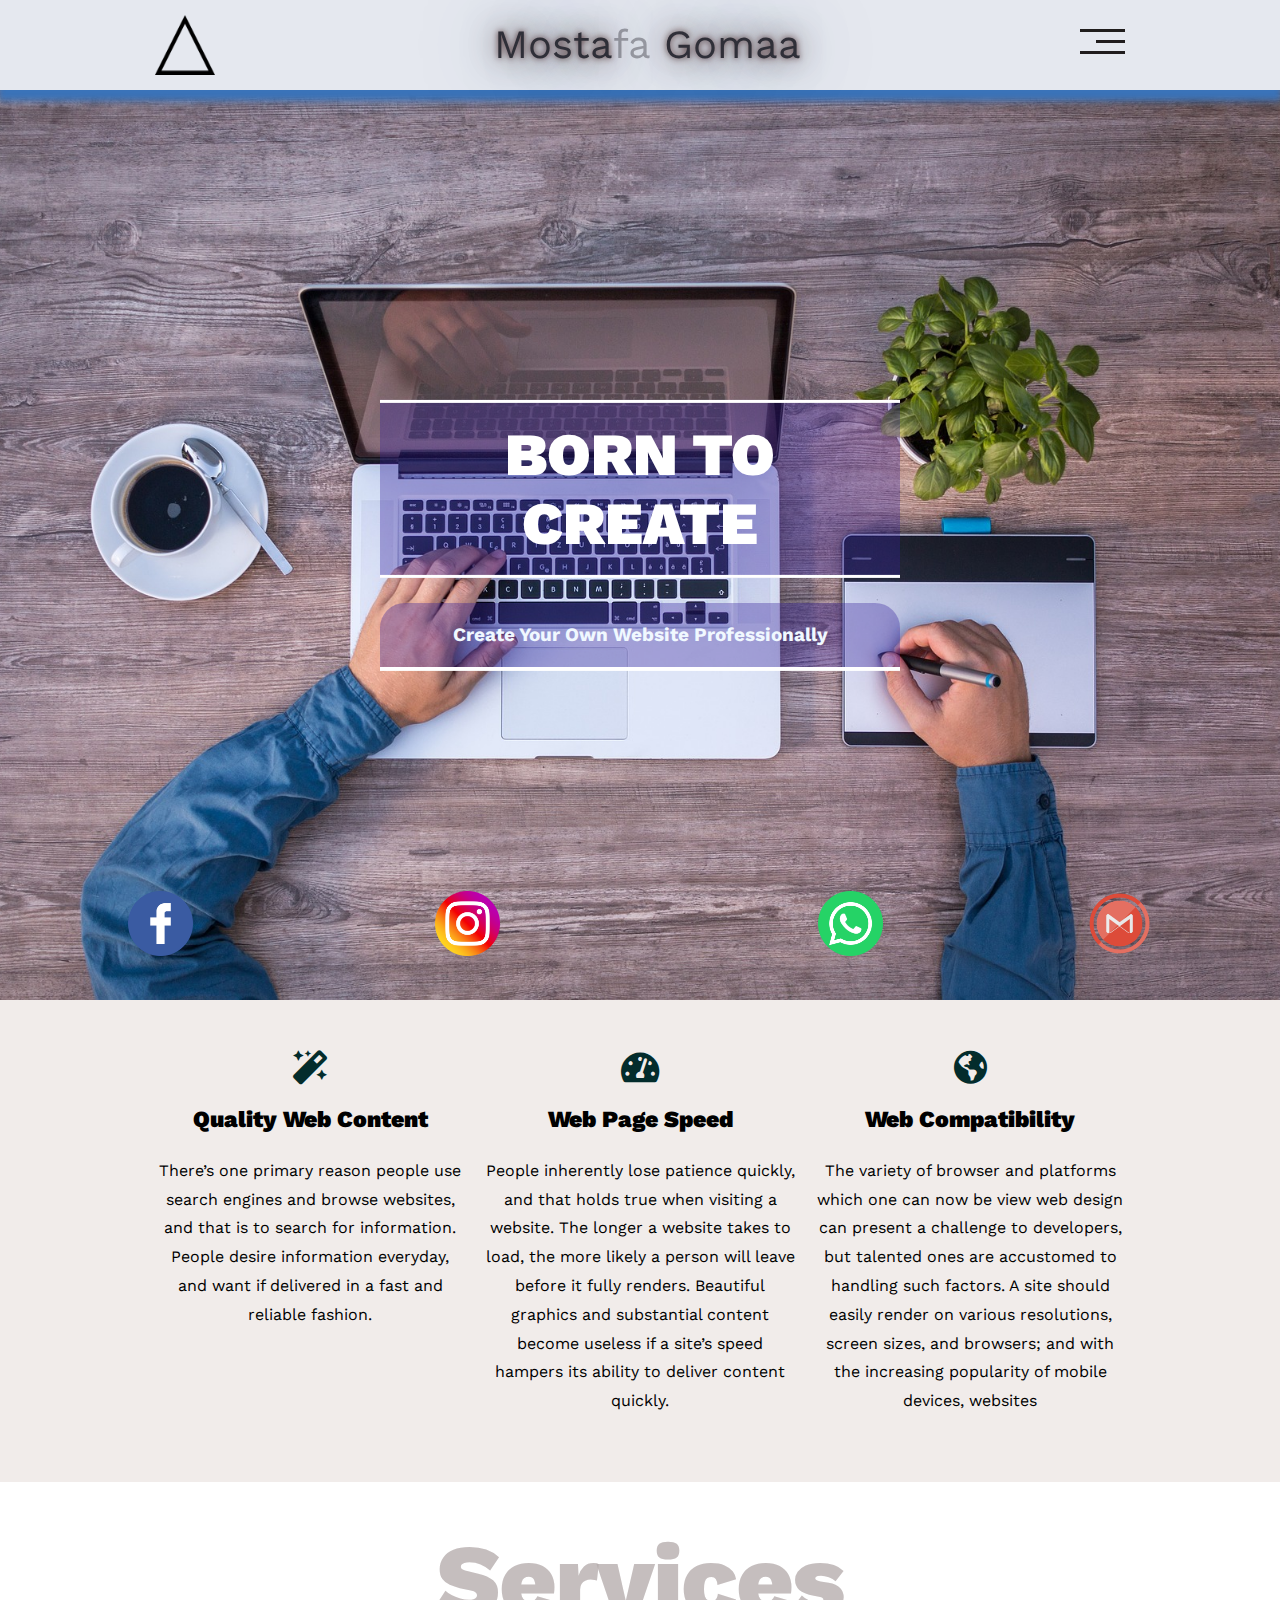
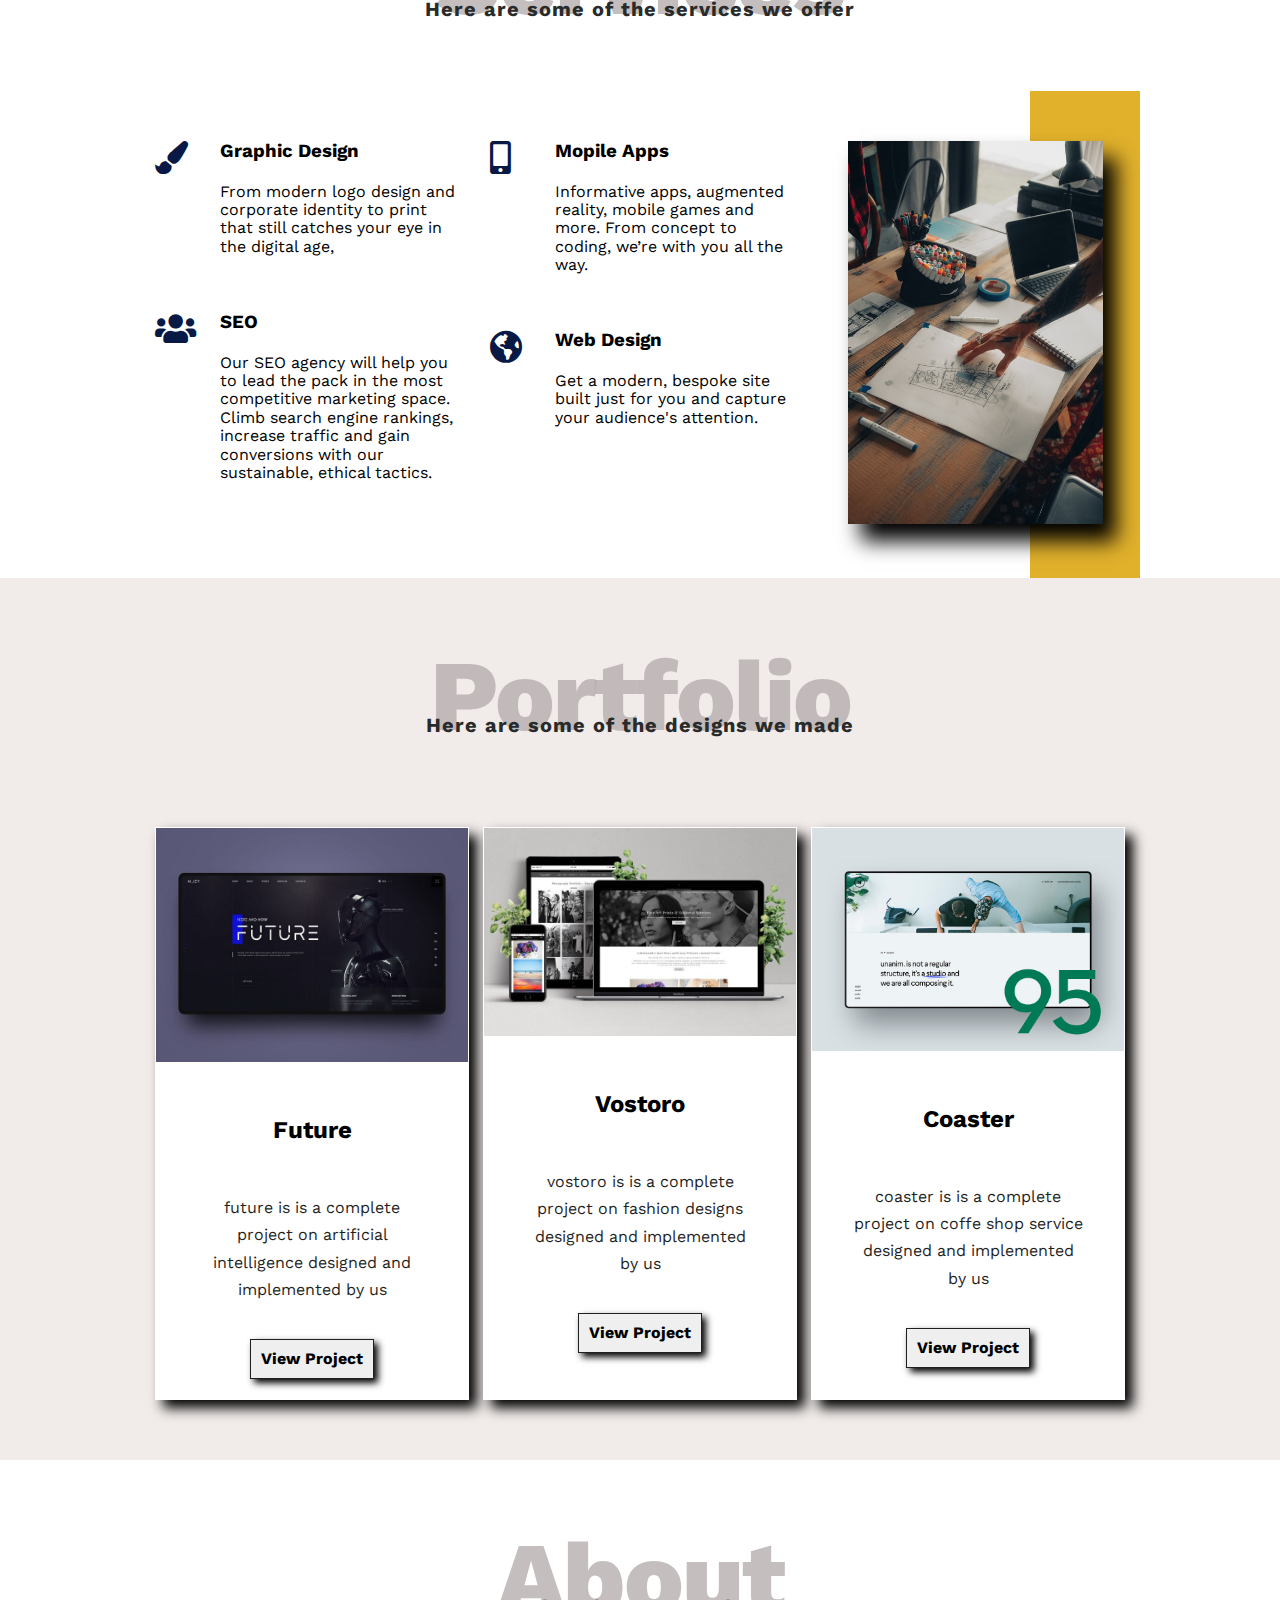
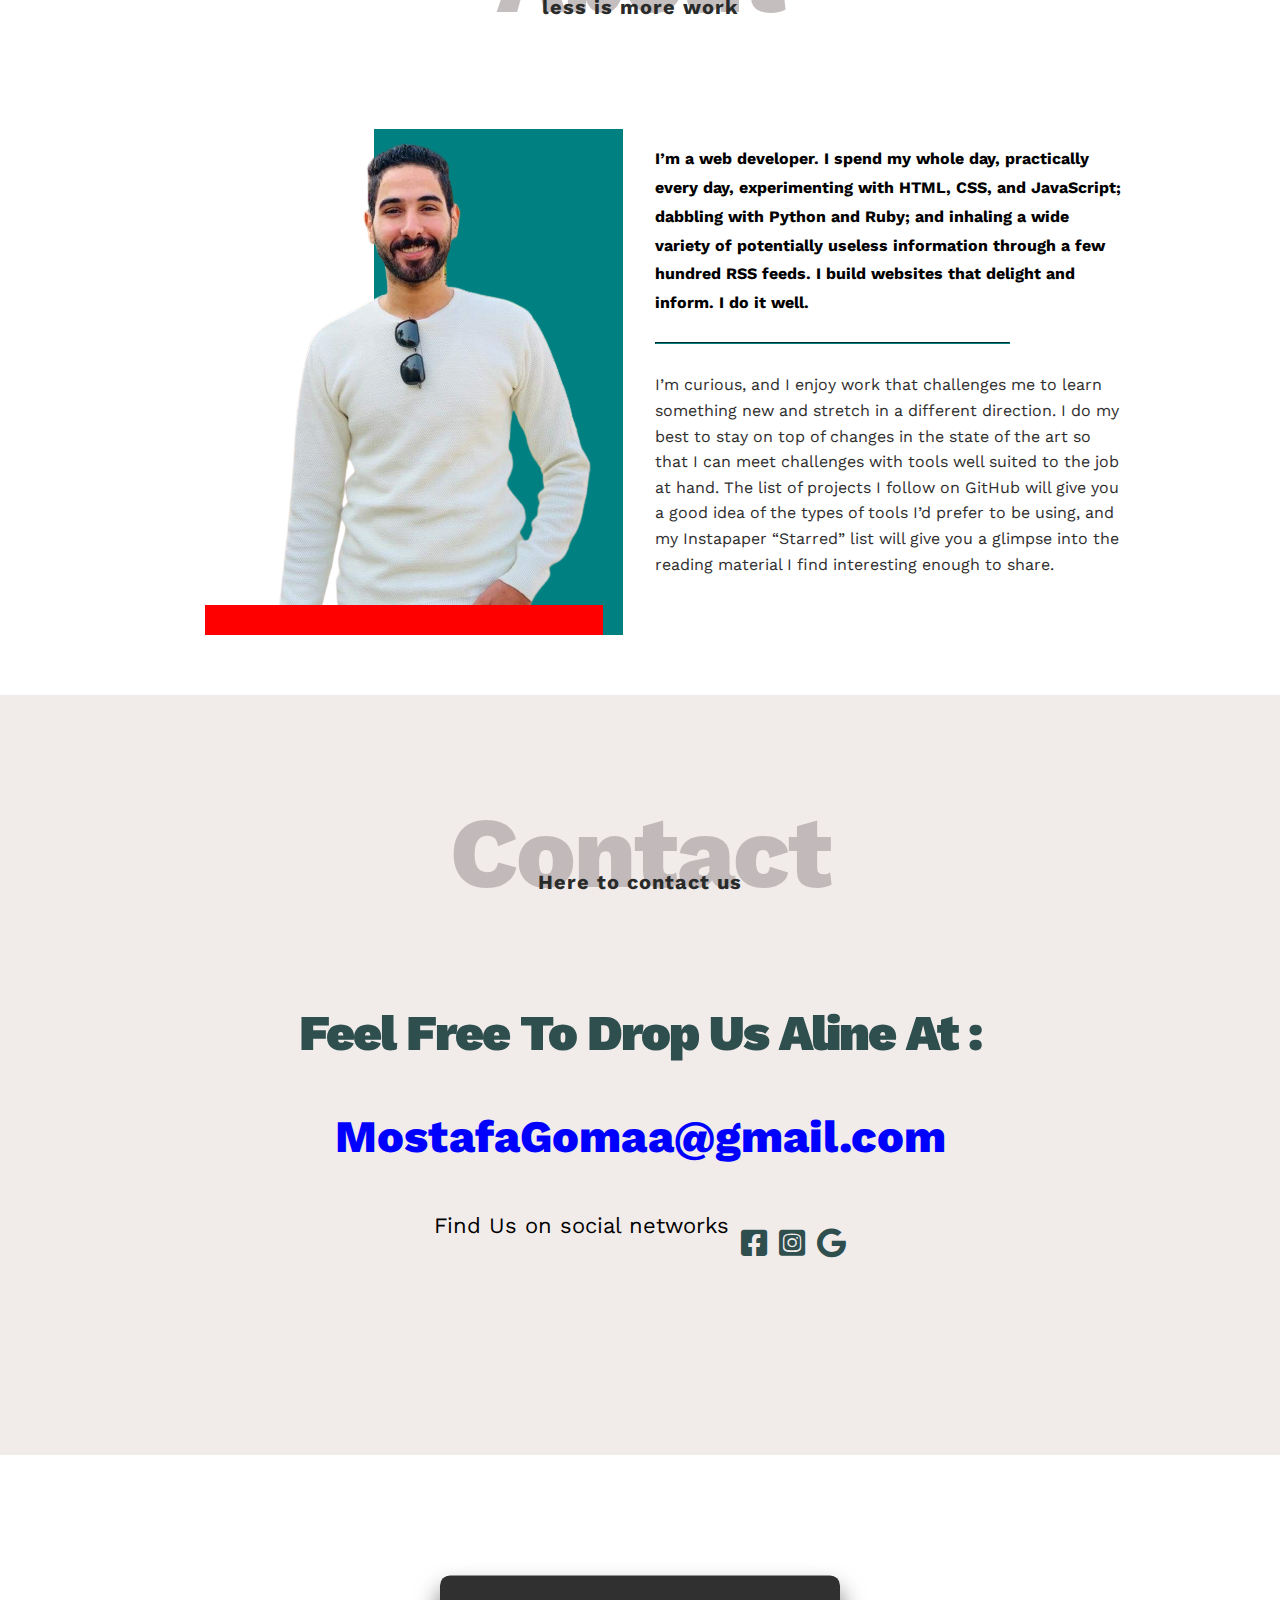
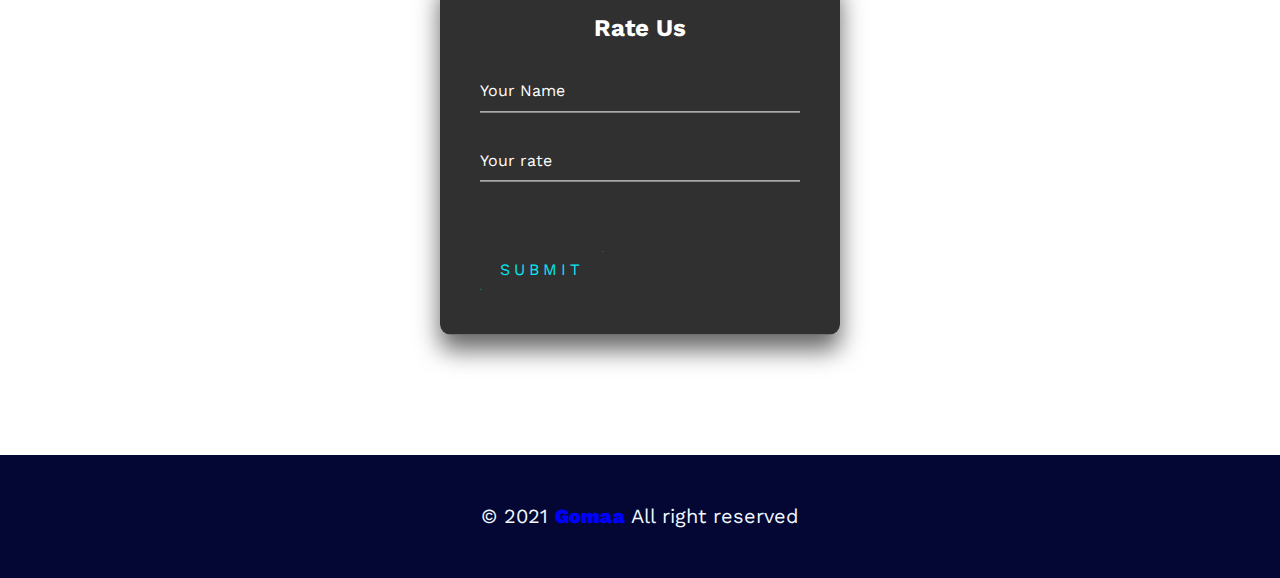
<file: index.html>
<!DOCTYPE html>
<html lang="en">
<head>
    <meta charset="UTF-8">
    <meta http-equiv="X-UA-Compatible" content="IE=edge">
    <meta name="viewport" content="width=device-width, initial-scale=1.0">
    <title>project</title>
    <!-- fonts -->
    <link rel="preconnect" href="https://fonts.googleapis.com">
<link rel="preconnect" href="https://fonts.gstatic.com" crossorigin>
<link href="https://fonts.googleapis.com/css2?family=Work+Sans:ital,wght@0,200;0,400;1,300;1,500;1,600;1,700&display=swap" rel="stylesheet">
<!-- main css file -->
    <link rel="stylesheet" href="css/project.css"/>
    <link rel="stylesheet" href="css/all.min.css"/>
    <!-- render all elements normally  -->
    
    <link rel="stylesheet" href="css/normalize.css"/>
    <!-- google fonts -->
    <link rel="preconnect" href="https://fonts.gstatic.com">
<link href="https://fonts.googleapis.com/css2?family=Work+Sans:ital,wght@0,200;0,300;1,400;1,500;1,700&display=swap" rel="stylesheet">
</head>
<body>
    <!-- start header -->
   <header >
       <div class="container">
           <img class="logo" src="images/triangle.png" alt="">
           <div class="tat">
            <div class="wow">
                <!-- <p id="error">MO<span>st</span>afa</p> -->
                <p id="code">Mosta<span>fa</span><span> Gomaa</span></p>
              </div>
           </div>
           <div class="links">
               <div class="icon">
                   <span></span>
                   <span></span>
                   <span></span>
               </div>
            <ul>
                <li><a href="#home"> home</a></li>
                <li><a href="#about"> about us</a></li>
                <li><a href="#service">our services</a></li>
                <li><a href="#portfolio"> our portfolio</a></li>
                <li><a href="#contact"> contact us</a></li>
            </ul>
           </div>
       </div>
   </header>
    </div>
    <!-- end headeer -->
    <!-- start landing -->
    <div class="landing" id="home">
    <div class="container">
      <a href="https://www.facebook.com/gomaa.mostafa.5" target="_blank"> <img src="images/face.png" alt=""></a> 
      <a href="https://www.instagram.com/mostfa_gom3a/" target="_blank">   <img src="images/inst.png" alt=""></a> 
        <a href="https://web.whatsapp.com/" target="_blank">  <img src="images/whats.png" alt=""></a> 
            <a href="https://mail.google.com/mail/u/0/#inbox" target="_blank">  <img src="images/gmail.png" alt=""></a> 
    
    </div>
            <div class="text">
            <h1>born to create</h1>
            <p> create your own website professionally</p>
        </div>
    
    </div>
    <!-- end landing -->
    <!-- starrt features -->
    <div class="features" id="features">
        <div class="container">
            <div class="feat">
                <i class="fas fa-magic"></i>
                <h3>quality web content</h3>
                <p> There’s one primary reason people use search engines and browse websites, and that is to search for information. People desire information everyday, and want if delivered in a fast and reliable fashion.</p>
            </div>
            <div class="feat">
                <i class="fas fa-tachometer-alt"></i>
                <h3>web page speed</h3>
                <p>People inherently lose patience quickly, and that holds true when visiting a website. The longer a website takes to load, the more likely a person will leave before it fully renders. Beautiful graphics and substantial content become useless if a site’s speed hampers its ability to deliver content quickly.</p>
            </div>
            <div class="feat">
                <i class="fas fa-globe-americas"></i>
                <h3> Web Compatibility</h3>
                <p> The variety of browser and platforms which one can now be view web design can present a challenge to developers, but talented ones are accustomed to handling such factors. A site should easily render on various resolutions, screen sizes, and browsers; and with the increasing popularity of mobile devices, websites</p>
            </div>
        </div>
    </div>
    <!-- end features  -->
    <!-- start services -->
    <div class="services" id="service">
        <div class="container">
            <h2 class="special-head">services</h2>
            <p>Here are some of the services we offer</p>
            <div class="service">
                <div class="col">
                    <div class="serv">
                        <i class="fas fa-paint-brush"></i>
                        <div class="text"><h3>graphic design</h3>
                        <p>From modern logo design and corporate identity to print that still catches your eye in the digital age, 
                        </p>
                    </div>
                    </div>
                    <div class="serv">
                        <i class="fas fa-users"></i>
                        <div class="text"><h3>SEO</h3>
                        <p>Our SEO agency will help you to lead the pack in the most competitive marketing space. Climb search engine rankings, increase traffic and gain conversions with our sustainable, ethical tactics.                        </p></div>
                    </div>
                </div>
                <div class="col">
                    <div class="serv">
                        <i class="fas fa-mobile-alt"></i>
                        <div class="text"><h3>mopile apps</h3>
                        <p>Informative apps, augmented reality, mobile games and more. From concept to coding, we’re with you all the way.
                        </p></div>
                    </div>
                    <div class="serv">
                        <i class="fas fa-globe-americas"></i>
                       <div class="text"> <h3>web design</h3>
                        <p>Get a modern, bespoke site built just for you and capture your audience's attention.

                        </p></div>
                    </div>
                </div>
                <div class="col">
                    <div class="image">
                        <img src="images/photo-1599420186946-7b6fb4e297f0.jpg" alt="">
                    </div>
                </div>
            </div>
        </div>
    </div>
    <!-- end services  -->
    <!-- start portfolio -->
    <div class="portfolio" id="portfolio">
        <div class="container">
            <h2 class="special-head">portfolio</h2>
            <p>Here are some of the designs we made</p>
            <div class="content">
                <div class="card">
                    <img src="images/one.jpg" alt="">
                   <div class="info"> <h2>future</h2>
                    <p>future is  is a complete project on artificial intelligence designed and implemented by us

                    </p>
                    <button>view project</button></div>
                </div>
                <div class="card">
                    <img src="images/vivienne_mockup_mob_1400x.progressive.jpg" alt="">
                    <div class="info"><h2>vostoro</h2>
                    <p>vostoro is  is a complete project on fashion designs  designed and implemented by us

                    </p>
                    <button>view project</button></div>
                </div>
                <div class="card">
                    <img src="images/web-designing-sites.jpg"  alt="">
                    <div class="info"><h2>coaster</h2>
                    <p>coaster is  is a complete project on coffe shop service designed and implemented by us

                    </p>
                    <button>view project</button></div>
                </div>
            </div>
        </div>
    </div>
    <!-- end portfolio -->
    <!-- start about -->
    <div class="about" id="about">
        <div class="container">
            <h2 class="special-head">about</h2>
            <p>less is more work</p>
            <div class="content">
                <div class="image">
<img src="images/mos.png" alt="">
                </div>
                <div class="text">
                    <p>I’m a web developer. I spend my whole day, practically every day, experimenting with HTML, CSS, and JavaScript; dabbling with Python and Ruby; and inhaling a wide variety of potentially useless information through a few hundred RSS feeds. I build websites that delight and inform. I do it well.</p>
                    <hr>
                    <p>I’m curious, and I enjoy work that challenges me to learn something new and stretch in a different direction. I do my best to stay on top of changes in the state of the art so that I can meet challenges with tools well suited to the job at hand. The list of projects I follow on GitHub will give you a good idea of the types of tools I’d prefer to be using, and my Instapaper “Starred” list will give you a glimpse into the reading material I find interesting enough to share.</p>

                </div>
            </div>
        </div>
    </div>
    <!-- end about -->
<!-- start contact -->
<div class="contact" id="contact">
    <div class="container">
        <h2 class="special-head">contact</h2>
        <p>Here to contact us</p>
        <div class="info">
            <p class="label">Feel free to drop us aline at :</p>
            <a href="mailto:mogo011598@gmail.com">MostafaGomaa@gmail.com</a>

            <div class="social">
                Find Us on social networks
               <a href="https://www.facebook.com/gomaa.mostafa.5" target="_blank"> <i class="fab fa-facebook-square"></i></a>
                <a href="https://www.instagram.com/mostfa_gom3a/" target="_blank"><i class="fab fa-instagram-square"></i></a>
                <a href="https://mail.google.com/mail/u/0/#inbox" target="_blank"><i class="fab fa-google"></i></a>
            </div>
        </div>
    </div>
</div>
<!-- end coontact -->
<!-- start contact2 -->
<div class="login">
    <div class="container">
        <div class="login-box">
            <h2>Rate Us</h2>
            <form>
              <div class="user-box">
                <input type="text" name="" required="">
                <label>Your Name</label>
              </div>
              <div class="user-box">
                <input type="text" name="" required="">
                <label>Your rate</label>
              </div>
              <a href="">
                <span></span>
                <span></span>
                <span></span>
                <span></span>
                Submit
              </a>
            </form>
          </div>
    </div>
</div>
<!-- end contact 2 -->
<!-- start footer -->
<div class="footer">
    <div class="container">
        &copy; 2021 <span>Gomaa</span> All right reserved
    </div>
</div>
</body>
</html>
</file>
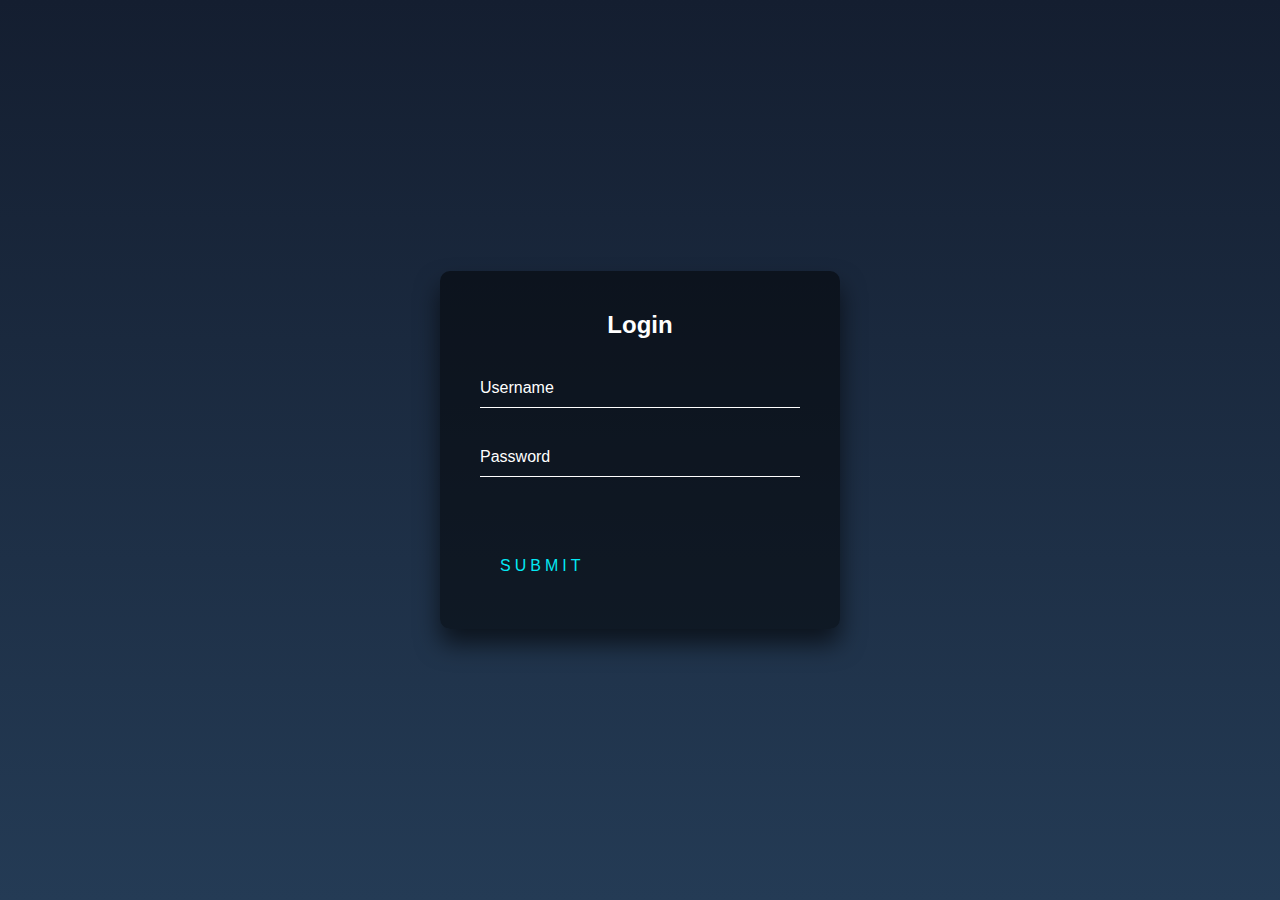
<file: css/bot.html>
<!DOCTYPE html>
<html lang="en">
<head>
    <meta charset="UTF-8">
    <meta http-equiv="X-UA-Compatible" content="IE=edge">
    <meta name="viewport" content="width=device-width, initial-scale=1.0">
    <title>Document</title>
    <style>
     html {
        height: 100%;
      } 
      body {
        margin:0;
        padding:0;
        font-family: sans-serif;
        background: linear-gradient(#141e30, #243b55);
      }
      
      .login-box {
        position: absolute;
        top: 50%;
        left: 50%;
        width: 400px;
        padding: 40px;
        transform: translate(-50%, -50%);
        background: rgba(0,0,0,.5);
        box-sizing: border-box;
        box-shadow: 0 15px 25px rgba(0,0,0,.6);
        border-radius: 10px;
      }
      
      .login-box h2 {
        margin: 0 0 30px;
        padding: 0;
        color: #fff;
        text-align: center;
      }
      
      .login-box .user-box {
        position: relative;
      }
      
      .login-box .user-box input {
        width: 100%;
        padding: 10px 0;
        font-size: 16px;
        color: #fff;
        margin-bottom: 30px;
        border: none;
        border-bottom: 1px solid #fff;
        outline: none;
        background: transparent;
      }
      .login-box .user-box label {
        position: absolute;
        top:0;
        left: 0;
        padding: 10px 0;
        font-size: 16px;
        color: #fff;
        pointer-events: none;
        transition: .5s;
      }
      
      .login-box .user-box input:focus ~ label,
      .login-box .user-box input:valid ~ label {
        top: -20px;
        left: 0;
        color: #03e9f4;
        font-size: 12px;
      }
      
      .login-box form a {
        position: relative;
        display: inline-block;
        padding: 10px 20px;
        color: #03e9f4;
        font-size: 16px;
        text-decoration: none;
        text-transform: uppercase;
        overflow: hidden;
        transition: .5s;
        margin-top: 40px;
        letter-spacing: 4px
      }
      
      .login-box a:hover {
        background: #03e9f4;
        color: #fff;
        border-radius: 5px;
        box-shadow: 0 0 5px #03e9f4,
                    0 0 25px #03e9f4,
                    0 0 50px #03e9f4,
                    0 0 100px #03e9f4;
      }
      
      .login-box a span {
        position: absolute;
        display: block;
      }
      
      .login-box a span:nth-child(1) {
        top: 0;
        left: -100%;
        width: 100%;
        height: 2px;
        background: linear-gradient(90deg, transparent, #03e9f4);
        animation: btn-anim1 1s linear infinite;
      }
      
      @keyframes btn-anim1 {
        0% {
          left: -100%;
        }
        50%,100% {
          left: 100%;
        }
      }
      
      .login-box a span:nth-child(2) {
        top: -100%;
        right: 0;
        width: 2px;
        height: 100%;
        background: linear-gradient(180deg, transparent, #03e9f4);
        animation: btn-anim2 1s linear infinite;
        animation-delay: .25s
      }
      
      @keyframes btn-anim2 {
        0% {
          top: -100%;
        }
        50%,100% {
          top: 100%;
        }
      }
      
      .login-box a span:nth-child(3) {
        bottom: 0;
        right: -100%;
        width: 100%;
        height: 2px;
        background: linear-gradient(270deg, transparent, #03e9f4);
        animation: btn-anim3 1s linear infinite;
        animation-delay: .5s
      }
      
      @keyframes btn-anim3 {
        0% {
          right: -100%;
        }
        50%,100% {
          right: 100%;
        }
      }
      
      .login-box a span:nth-child(4) {
        bottom: -100%;
        left: 0;
        width: 2px;
        height: 100%;
        background: linear-gradient(360deg, transparent, #03e9f4);
        animation: btn-anim4 1s linear infinite;
        animation-delay: .75s
      }
      
      @keyframes btn-anim4 {
        0% {
          bottom: -100%;
        }
        50%,100% {
          bottom: 100%;
        }
      }
      </style>
</head>
<body>
    <div class="login-box">
        <h2>Login</h2>
        <form>
          <div class="user-box">
            <input type="text" name="" required="">
            <label>Username</label>
          </div>
          <div class="user-box">
            <input type="password" name="" required="">
            <label>Password</label>
          </div>
          <a href="#">
            <span></span>
            <span></span>
            <span></span>
            <span></span>
            Submit
          </a>
        </form>
      </div>
</body>
</html>
</file>
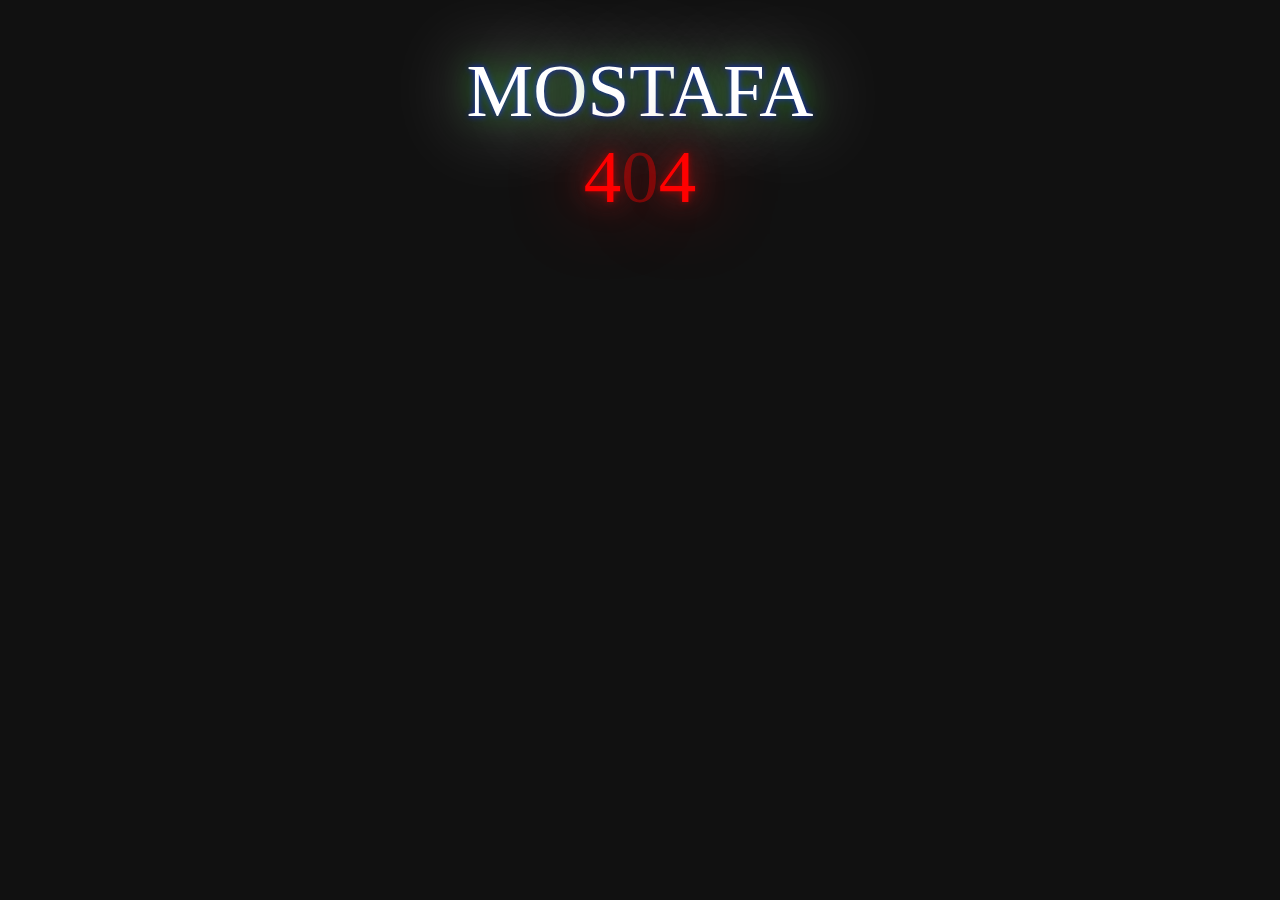
<file: css/mo.html>
<!DOCTYPE html>
<html lang="en">
<head>
    <meta charset="UTF-8">
    <meta http-equiv="X-UA-Compatible" content="IE=edge">
    <meta name="viewport" content="width=device-width, initial-scale=1.0">
    <title>Document</title>
    <style>
        body { background-color: #111111; }
.wow {
  padding: 40px;
  font-size: 75px;
  font-family: 'Monoton', cursive;
  text-align: center;
  text-transform: uppercase;
  text-shadow: 0 0 80px red,0 0 30px FireBrick,0 0 6px DarkRed;
  color: red;
}
.wow p { margin:0; }
#error:hover { text-shadow: 0 0 200px #ffffff,0 0 80px #008000,0 0 6px #0000ff; }
#code:hover { text-shadow: 0 0 100px red,0 0 40px FireBrick,0 0 8px DarkRed; }
#error {
  color: #fff;
  text-shadow: 0 0 80px #ffffff,0 0 30px #008000,0 0 6px #0000ff;
}
#error span {
  animation: upper 11s linear infinite;
}
#code span:nth-of-type(2) {
  animation: lower 10s linear infinite;
}
#code span:nth-of-type(1) {
  text-shadow: none;
  opacity:.4;
}
@keyframes upper {
  0%,19.999%,22%,62.999%,64%, 64.999%,70%,100% {
    opacity:.99; text-shadow: 0 0 80px #ffffff,0 0 30px #008000,0 0 6px #0000ff;
  }
  20%,21.999%,63%,63.999%,65%,69.999% {
    opacity:0.4; text-shadow: none; 
  }
}
@keyframes lower {
  0%,12%,18.999%,23%,31.999%,37%,44.999%,46%,49.999%,51%,58.999%,61%,68.999%,71%,85.999%,96%,100% {
    opacity:0.99; text-shadow: 0 0 80px red,0 0 30px FireBrick,0 0 6px DarkRed;
  }
  19%,22.99%,32%,36.999%,45%,45.999%,50%,50.99%,59%,60.999%,69%,70.999%,86%,95.999% { 
    opacity:0.4; text-shadow: none; 
  }
}
    </style>
</head>
<body>
    <div class="wow">
        <p id="error">MO<span>st</span>afa</p>
        <p id="code">4<span>0</span><span>4</span></p>
      </div>
      
</body>
</html>
</file>
<file: css/project.css>
* {
}
body {
  font-family: "Work Sans", sans-serif;
  margin: 0;
  padding: 0;
  background-image: url("../images/new.jpg");
  background-repeat: no-repeat;

  background-size: cover;
  background-attachment: fixed;
}

:root {
  --maincolor: #f1ecea;
}
html {
  scroll-behavior: smooth;
}
.container {
  padding-left: 15px;
  padding-right: 15px;
  margin-left: auto;
  margin-right: auto;
}
/* my framework */
.special-head {
  text-align: center;
  font-size: 100px;
  font-weight: 800;
  letter-spacing: -2px;
  margin: 0;
  color: #b5acacc7;
  text-transform: capitalize;
}
.special-head + p {
  margin: -39px 0 0;
  font-size: 20px;
  text-align: center;
  letter-spacing: 1px;
  color: rgb(41, 43, 43);
  font-weight: bold;
}
/* end frame work */

@media (min-width: 768px) {
  .container {
    width: 750px;
  }
}
@media (min-width: 992px) {
  .container {
    width: 970px;
  }
}
@media (min-width: 1200px0) {
  .container {
    width: 1170px;
  }
}
@media (max-width: 767px) {
  .special-head {
    font-size: 70px;
  }
  .special-head + p {
    margin-top: -25px;
  }
}
/* staart header formatting */
header {
  padding: 15px;
  background-color: #e5e8ef;
  box-shadow: 0px 9px 7px 2px #3a73b9;
  z-index: 1;
  position: sticky;
  top: -1px;
}

header .container {
  display: flex;
  justify-content: space-between;
  align-items: center;
}
header .logo {
  width: 60px;
  height: 60px;
}
header .links {
  position: relative;
}
header .links .icon {
  width: 45px;
  display: flex;
  flex-wrap: wrap;
  justify-content: flex-end;
}
header .links .icon span {
  margin-bottom: 8px;

  background-color: rgb(32, 29, 29);
  transition: 0.4s;
  -webkit-transition: 0.4s;
  -moz-transition: 0.4s;
  -ms-transition: 0.4s;
  -o-transition: 0.4s;
  height: 3px;
}
header .links .icon span:first-child {
  width: 100%;
}
header .links .icon span:nth-child(2) {
  width: 65%;
}
header .links .icon span:last-child {
  width: 100%;
}
header .links .icon:hover span:nth-child(2) {
  width: 100%;
}
header .links ul {
  margin: 0;
  padding: 0;
  position: absolute;
  right: 0;
  top: calc(100% + 15px);
  background-color: cadetblue;
  min-width: 200px;
  list-style: none;
  display: none;
  border-radius: 20px 0 20px;
  -webkit-border-radius: 20px 0 20px;
  -moz-border-radius: 20px 0 20px;
  -ms-border-radius: 20px 0 20px;
  -o-border-radius: 20px 0 20px;
  z-index: 1;
}
header .links ul::before {
  content: "";
  border-style: solid;
  border-width: 10px;
  border-color: transparent transparent cadetblue transparent;
  position: absolute;
  right: 5px;
  top: -20px;
}
header .links ul a {
  display: block;
  text-decoration: none;
  color: wheat;
  margin: 10px 0;
  padding: 20px;
  transition: 0.3s;
  -webkit-transition: 0.3s;
  -moz-transition: 0.3s;
  -ms-transition: 0.3s;
  -o-transition: 0.3s;
  height: 50%;
  text-transform: capitalize;
}
header .links ul a:hover {
  padding-left: 35px;
}
header .links ul li:not(:last-child) a {
  border-bottom: 1px solid grey;
}
header .links:hover ul {
  display: block;
}
/* end header */
/* start landing */
.landing {
  background-image: url("../images/lap2.jpg");
  height: calc(100vh + 10px);
  background-color: #e1b12c;
  background-size: cover;
  background-repeat: no-repeat;
  background-position: center;
  position: relative;
}
.landing .text {
  position: absolute;
  top: 50%;
  left: 50%;
  transform: translate(-50%, -50%);
  -webkit-transform: translate(-50%, -50%);
  -moz-transform: translate(-50%, -50%);
  -ms-transform: translate(-50%, -50%);
  -o-transform: translate(-50%, -50%);
  text-align: center;
  width: 520px;
  max-width: 100%;
}
.landing .text h1 {
  margin: 0;
  font-weight: 900;

  font-size: 60px;
  text-transform: uppercase;
  color: white;
  padding: 17px 0;
  border-top: 3px solid white;
  border-bottom: 3px solid white;
  background-color: #33209c59;
}
.landing .container {
  max-width: 100%;
}

.landing a {
  width: 65px;
  position: absolute;
  bottom: 40px;

  animation-name: social;
  animation-duration: 3s;
  animation-iteration-count: infinite;
  animation-timing-function: ease-in-out;
  animation-direction: alternate;
}
.landing img {
  max-width: 100%;
}
.landing a:first-child {
  animation-delay: 0.5s;
  left: 10%;
}
.landing a:nth-child(2) {
  animation-delay: 0.9;
  left: 34%;
}
.landing a:nth-child(3) {
  right: 31%;
  animation-delay: 1s;
}
.landing a:last-child {
  right: 10%;
  animation-delay: 1.4s;
}
.landing .container a:hover {
  animation-play-state: paused;
}

.landing .text p {
  color: aliceblue;
  line-height: 1.8;
  font-size: 19px;
  margin-top: 25px;
  background-color: #33209c59;
  padding: 15px 0;
  text-transform: capitalize;
  border-bottom: 4px solid white;
  font-weight: 700;
  border-radius: 25px 25px 0 0;
  -webkit-border-radius: 25px 25px 0 0;
  -moz-border-radius: 25px 25px 0 0;
  -ms-border-radius: 25px 25px 0 0;
  -o-border-radius: 25px 25px 0 0;
}
@keyframes social {
  0% {
    bottom: 40px;
  }
  /* 25% {
    top: 98px;
    left: 637px;
  }
  50% {
    top: 318px;
    left: 184px;
  }
  75% {
    top: 440px;
    left: 526px;
  }
  90% {
    top: 200px;
    left: 340px;
  } */
  100% {
    bottom: 104px;
  }
}
/* end landing */
/* start features */
.features {
  padding: 50px;
  background-color: var(--maincolor);
}
.features .container {
  display: grid;
  grid-template-columns: repeat(auto-fill, minmax(300px, 1fr));
  gap: 20px;
}
.features .feat {
  text-align: center;
}
.features h3 {
  font-weight: 900;
  text-transform: capitalize;
  font-size: 23px;
}
.features i {
  font-size: 34px;
  color: rgb(3, 44, 44);
}
.features p {
  line-height: 1.8;
}
/* end features */
/* start services */
.services {
  padding: 40px;
}
.services .service {
  display: grid;
  grid-template-columns: repeat(auto-fill, minmax(300px, 1fr));
  gap: 35px;
  margin-top: 120px;
}
.services .service .col .serv {
  display: flex;
  margin-bottom: 40px;
}
.services .service .col img {
  max-width: 85%;
  box-shadow: 13px 17px 20px;
}
@media (max-width: 767px) {
  .services .service .col .serv {
    flex-direction: column;
    text-align: center;
  }
}
.services .service .col i {
  font-size: 33px;
  flex-basis: 65px;
  color: rgb(9, 25, 70);
}
.services .service .col .text {
  flex: 1;
}
.services .service .col .text h3 {
  margin: 0 0 20px;
  text-transform: capitalize;
}
.services .service .col .image {
  text-align: center;
  position: relative;
}
.services .service .col .image::before {
  content: "";
  position: absolute;
  background-color: #e1b12c;
  width: 110px;
  height: calc(100% + 100px);
  right: -15px;
  top: -50px;
  z-index: -1;
}
/* end-services */
/* start portfolio */
.portfolio {
  padding-top: 60px;
  padding-bottom: 60px;
  background-color: var(--maincolor);
}
.portfolio .content {
  display: grid;
  grid-template-columns: repeat(auto-fill, minmax(300px, 1fr));
  margin-top: 90px;
  gap: 14px;
}
.portfolio .content .card {
  background-color: white;
  box-shadow: 8px 8px 12px;
  border: 1px solid white;
}
.portfolio .content .card img {
  max-width: 100%;
}
.portfolio .content .card .info {
  padding: 20px;
  text-align: center;
}
.portfolio .content .card h2 {
  text-transform: capitalize;
  font-weight: bold;
  padding: 10px;
}
.portfolio .content .card p {
  line-height: 1.7;
  padding: 20px;
  color: rgb(31, 31, 30);
}
.portfolio .content .card button {
  padding: 10px;
  font-weight: bold;
  border: 1px solid rgb(31, 31, 30);
  box-shadow: 4px 4px 7px;
  text-transform: capitalize;
}
/* @media (max-width: 767px) {
  .portfolio .content .card img {
    width: 344px;
  }
} */
/* end portfoli */
/* start about */
.about {
  padding: 60px;
}
.about .content {
  display: flex;
  justify-content: space-between;
  flex-wrap: wrap;
  margin-top: 110px;
}
.about .content .text {
  flex-basis: calc(100% - 500px);
}
.about .content .text p:first-of-type {
  line-height: 1.8;
  font-weight: bold;
}
.about .content .text p:last-of-type {
  line-height: 1.6;
  color: rgb(46, 45, 45);
}
.about .content .text hr {
  width: 75%;
  display: inline-block;
  border-color: teal;
}
.about .content .image {
  position: relative;
}
.about .content .image img {
  max-width: 100%;
}
.about .content .image::before {
  content: "";
  position: absolute;
  background: red;
  width: 80%;
  height: 30px;
  transform: translatex(50px);
  bottom: 0;
  -webkit-transform: translatex(50px);
  -moz-transform: translatex(50px);
  -ms-transform: translatex(50px);
  -o-transform: translatex(50px);
}
.about .content .image::after {
  content: "";
  position: absolute;
  height: 100%;
  width: 50%;
  background-color: teal;
  right: 30px;
  z-index: -1;
}
@media (max-width: 991px) {
  .about .content {
    flex-direction: column;
    text-align: center;
  }
}
@media (max-width: 991px) {
  .about .content .image {
    margin: 0 auto 50px;
  }
}
/* end about */
/* start contact */
.contact {
  padding-top: 100px;
  padding-bottom: 80px;
  background-color: var(--maincolor);
}
.contact .info {
  padding: 60px 0;
  text-align: center;
}
.contact .info .label {
  font-size: 50px;
  font-weight: 900;
  color: darkslategray;
  letter-spacing: -2px;
  text-transform: capitalize;
}
.contact .info a {
  display: block;
  padding-bottom: 50px;
  text-decoration: none;
  font-size: 45px;
  font-weight: 800;
  color: blue;
}
.contact .social {
  display: flex;
  justify-content: center;
  font-size: 22px;
}
.contact .social a {
  display: block;
  margin-top: 0;
}
.contact .social i {
  margin-left: 12px;
  color: darkslategray;
  font-size: 30px;
}
@media (max-width: 767px) {
  .contact .info .label,
  .contact .info a {
    font-size: 20px;
  }
}
/* end contact  */
/* start-footer */
.footer {
  padding: 50px 0;
  background-color: rgb(4, 7, 51);
  text-align: center;
  color: aliceblue;
  font-size: 20px;
}
.footer span {
  font-weight: 900;
  color: blue;
}
/* code for lightning word */
.wow {
  padding: 5px;
  font-size: 40px;
  /* font-family: "Monoton", cursive; */
  text-align: center;
  text-transform: capitalize;
  text-shadow: 0 0 80px #175573, 0 0 30px #462e2e, 0 0 6px #563131;
  color: rgb(47 47 56);
}
@media (max-width: 990px) {
  .wow {
    font-size: 23px;
  }
}
.wow p {
  margin: 0;
}
#error:hover {
  text-shadow: 0 0 200px #ffffff, 0 0 80px #008000, 0 0 6px #0000ff;
}
#code:hover {
  text-shadow: 0 0 100px red, 0 0 40px FireBrick, 0 0 8px DarkRed;
}
#error {
  color: #fff;
  text-shadow: 0 0 80px #ffffff, 0 0 30px #008000, 0 0 6px #0000ff;
}
#error span {
  animation: upper 11s linear infinite;
}
#code span:nth-of-type(2) {
  animation: lower 10s linear infinite;
}
#code span:nth-of-type(1) {
  text-shadow: none;
  opacity: 0.4;
}
@keyframes upper {
  0%,
  19.999%,
  22%,
  62.999%,
  64%,
  64.999%,
  70%,
  100% {
    opacity: 0.99;
    text-shadow: 0 0 80px #ffffff, 0 0 30px #008000, 0 0 6px #0000ff;
  }
  20%,
  21.999%,
  63%,
  63.999%,
  65%,
  69.999% {
    opacity: 0.4;
    text-shadow: none;
  }
}
@keyframes lower {
  0%,
  12%,
  18.999%,
  23%,
  31.999%,
  37%,
  44.999%,
  46%,
  49.999%,
  51%,
  58.999%,
  61%,
  68.999%,
  71%,
  85.999%,
  96%,
  100% {
    opacity: 0.99;
    text-shadow: 0 0 80px red, 0 0 30px FireBrick, 0 0 6px DarkRed;
  }
  19%,
  22.99%,
  32%,
  36.999%,
  45%,
  45.999%,
  50%,
  50.99%,
  59%,
  60.999%,
  69%,
  70.999%,
  86%,
  95.999% {
    opacity: 0.4;
    text-shadow: none;
  }
}
/* end light name */
/* start ontact 2 */
.login {
  padding: 300px 0;

  position: relative;
}
.login-box {
  position: absolute;
  top: 50%;
  left: 50%;
  width: 400px;
  padding: 40px;
  transform: translate(-50%, -50%);
  background: rgb(0 0 0 / 81%);
  box-sizing: border-box;
  box-shadow: 0 15px 25px rgba(0, 0, 0, 0.6);
  border-radius: 10px;
}

.login-box h2 {
  margin: 0 0 30px;
  padding: 0;
  color: #fff;
  text-align: center;
}

.login-box .user-box {
  position: relative;
}

.login-box .user-box input {
  width: 100%;
  padding: 10px 0;
  font-size: 16px;
  color: #fff;
  margin-bottom: 30px;
  border: none;
  border-bottom: 1px solid #fff;
  outline: none;
  background: transparent;
}
.login-box .user-box label {
  position: absolute;
  top: 0;
  left: 0;
  padding: 10px 0;
  font-size: 16px;
  color: #fff;
  pointer-events: none;
  transition: 0.5s;
}

.login-box .user-box input:focus ~ label,
.login-box .user-box input:valid ~ label {
  top: -20px;
  left: 0;
  color: #03e9f4;
  font-size: 12px;
}

.login-box form a {
  position: relative;
  display: inline-block;
  padding: 10px 20px;
  color: #03e9f4;
  font-size: 16px;
  text-decoration: none;
  text-transform: uppercase;
  overflow: hidden;
  transition: 0.5s;
  margin-top: 40px;
  letter-spacing: 4px;
}

.login-box a:hover {
  background: #03e9f4;
  color: #fff;
  border-radius: 5px;
  box-shadow: 0 0 5px #03e9f4, 0 0 25px #03e9f4, 0 0 50px #03e9f4,
    0 0 100px #03e9f4;
}

.login-box a span {
  position: absolute;
  display: block;
}

.login-box a span:nth-child(1) {
  top: 0;
  left: -100%;
  width: 100%;
  height: 2px;
  background: linear-gradient(90deg, transparent, #03e9f4);
  animation: btn-anim1 1s linear infinite;
}

@keyframes btn-anim1 {
  0% {
    left: -100%;
  }
  50%,
  100% {
    left: 100%;
  }
}

.login-box a span:nth-child(2) {
  top: -100%;
  right: 0;
  width: 2px;
  height: 100%;
  background: linear-gradient(180deg, transparent, #03e9f4);
  animation: btn-anim2 1s linear infinite;
  animation-delay: 0.25s;
}

@keyframes btn-anim2 {
  0% {
    top: -100%;
  }
  50%,
  100% {
    top: 100%;
  }
}

.login-box a span:nth-child(3) {
  bottom: 0;
  right: -100%;
  width: 100%;
  height: 2px;
  background: linear-gradient(270deg, transparent, #03e9f4);
  animation: btn-anim3 1s linear infinite;
  animation-delay: 0.5s;
}

@keyframes btn-anim3 {
  0% {
    right: -100%;
  }
  50%,
  100% {
    right: 100%;
  }
}

.login-box a span:nth-child(4) {
  bottom: -100%;
  left: 0;
  width: 2px;
  height: 100%;
  background: linear-gradient(360deg, transparent, #03e9f4);
  animation: btn-anim4 1s linear infinite;
  animation-delay: 0.75s;
}

@keyframes btn-anim4 {
  0% {
    bottom: -100%;
  }
  50%,
  100% {
    bottom: 100%;
  }
}
</file>
